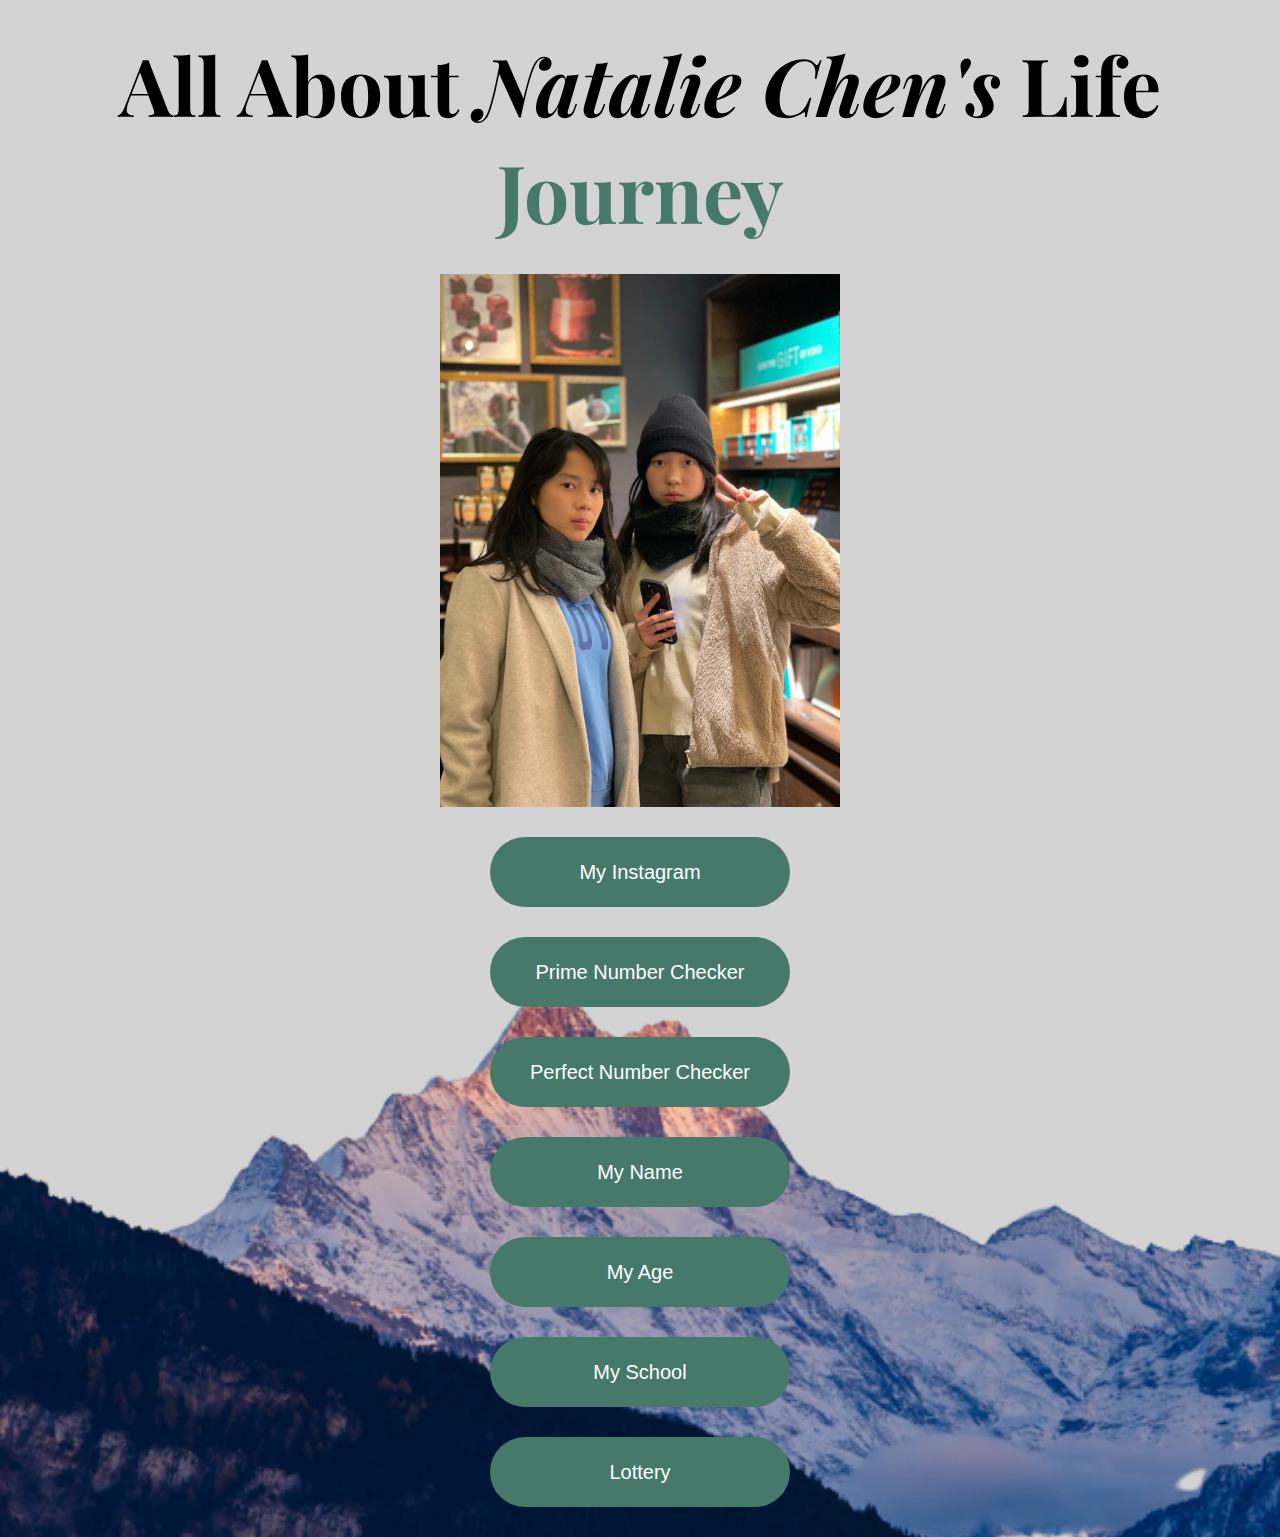
<file: index.html>
<!DOCTYPE html>
<html lang="en">
<head>
    <meta charset="UTF-8">
    <meta name="viewport" content="width=device-width, initial-scale=1.0">
    <title>Box Model Demo</title>
    <link rel="stylesheet" href="style.css">
</head>
<script>
    function instagram (){
        alert ("@lianggg_chen")
    }
    function name (){
        alert ("Natalie")
    }
    function age (){
        alert ("15")
    }
    function school (){
        alert ("Taipei Wego Private Senior High School")
    }
    function lottery (){
        alert ("你中獎了!")
    }
</script>
<body>
    <h1>All About <i>Natalie Chen's</i> Life <span>Journey</span></h1>
    <img src="IMG_0615.jpg"></img>
    <a href = " https://www.instagram.com/lianggg_chen/ " target="_blank">
        <div class="box"> My Instagram</div>
    </a>
    <a href = "./isprime.html" target ="_blank">
        <div class="box"> Prime Number Checker</div>
    </a>
    <a href = "./isperfect.html" target ="_blank">
        <div class="box"> Perfect Number Checker</div>
    </a>

    <div class="box" onclick = "name ()">My Name</div>
    <div class="box" onclick = "age ()">My Age </div>
    <div class="box" onclick = "school ()">My School</div>
    <div class="box" onclick = "lottery ()">Lottery</div>
    
</body>
</html>
</file>
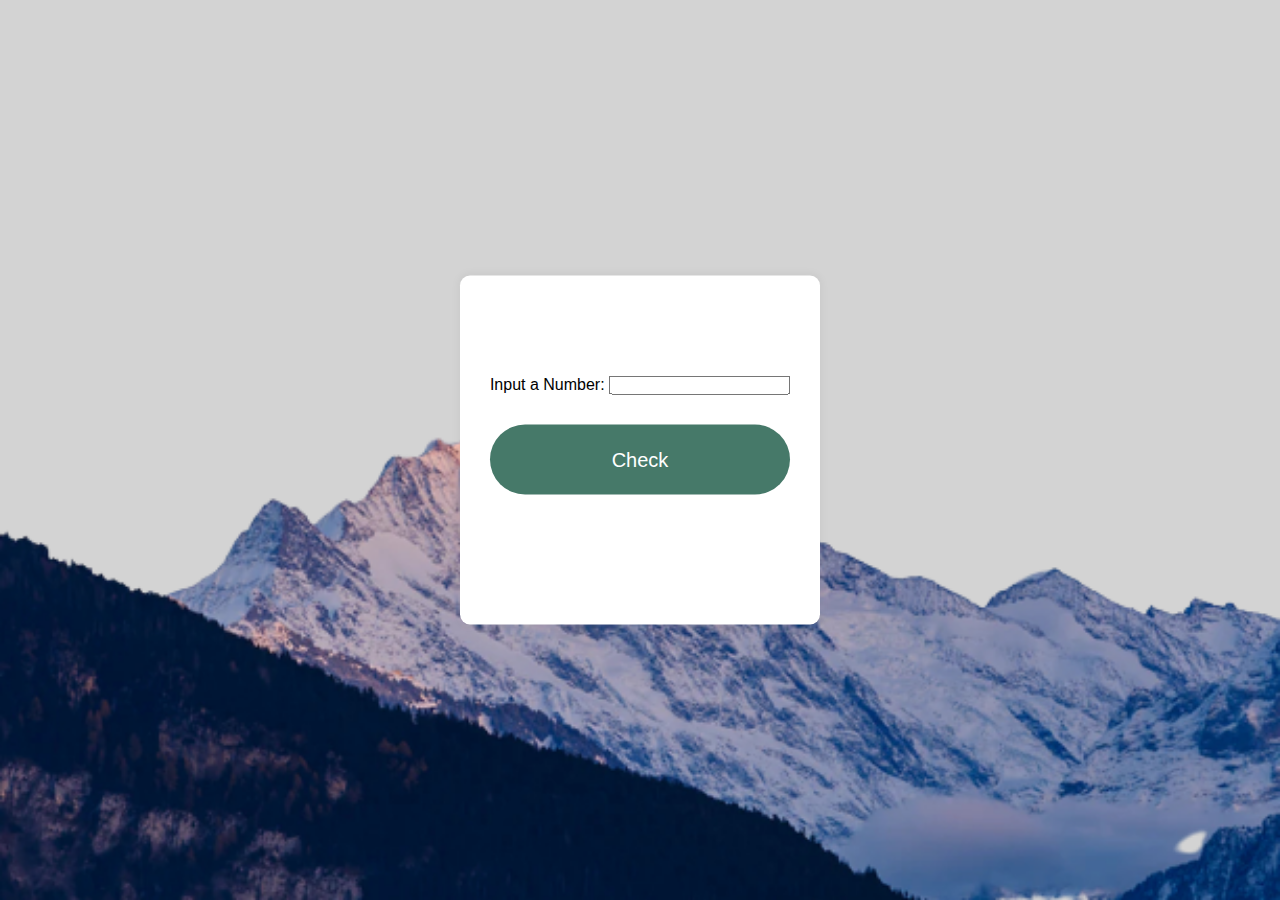
<file: isperfect.html>
<!DOCTYPE html>
<html lang="en">
<head>
    <meta charset="UTF-8">
    <meta name="viewport" content="width=device-width, initial-scale=1.0">
    <title>Is it a perfect number? </title>
    <link rel="stylesheet" href="style.css">
</head>
<body>
    <div class="content">
        Input a Number: <input type="text" id="num">
        <div class = "box" onclick="isPerfect()">
            Check
        </div>
    </div>
</body>
<script>
    
    function getNum(){
        return document.getElementById("num").value;
    }
    function isPerfect(){
        num = parseInt(getNum())
        total = 0;

        for(i=1; i<num; i++){
            if (num % i == 0){
                total = total + i;
            }
        }
        if (total == num){
            alert (num + " is a perfect number")
        }
        else{
            alert (num + " is not a perfect number")
        }
    }
</script>
</html>
</file>
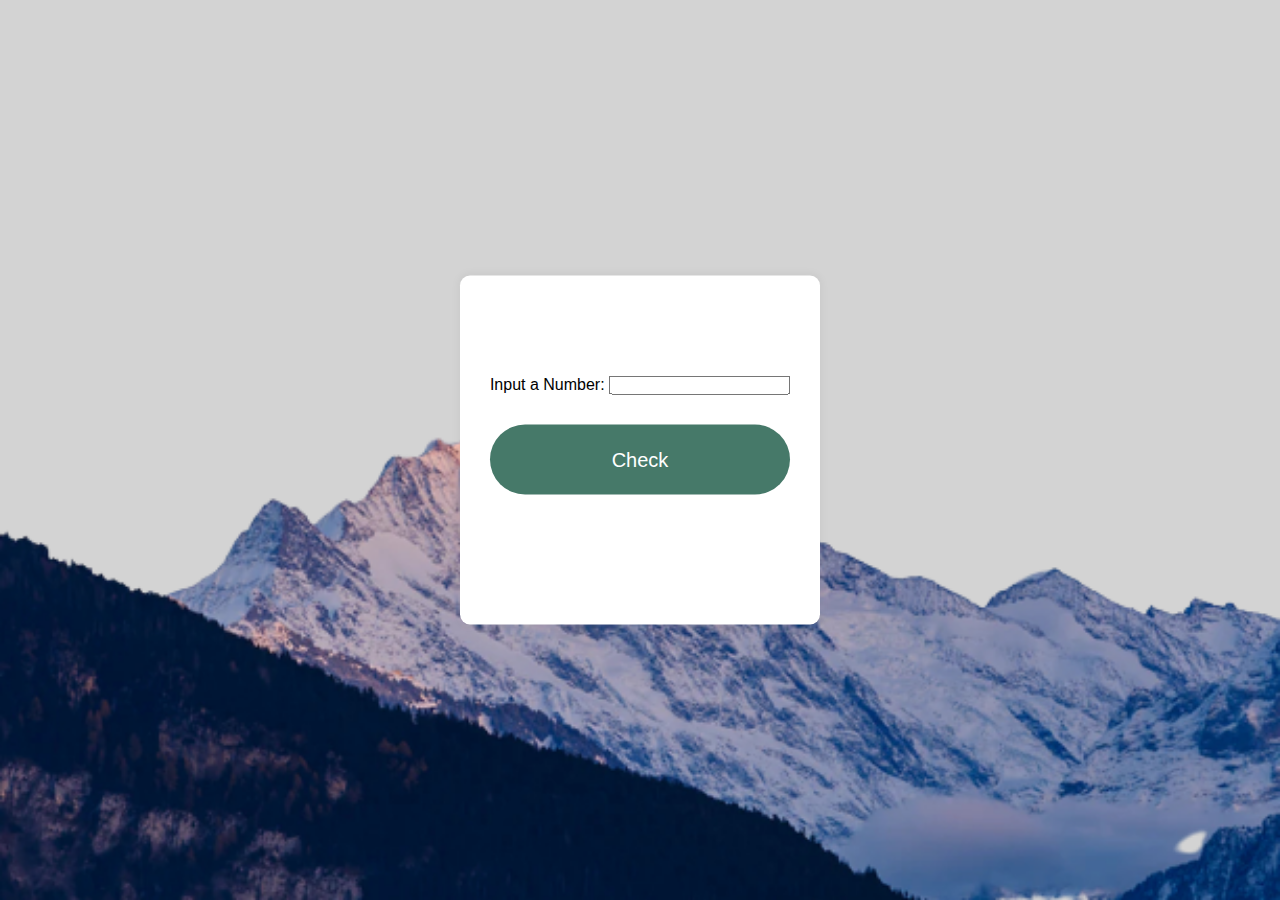
<file: isprime.html>
<!DOCTYPE html>
<html lang="en">
<head>
    <meta charset="UTF-8">
    <meta name="viewport" content="width=device-width, initial-scale=1.0">
    <title>Is it a prime number? </title>
    <link rel="stylesheet" href="style.css">
</head>
<body>
    <div class="content">
        Input a Number: <input type="text" id="num">
        <div class = "box" onclick="isPrime()">
            Check
        </div>
    </div>
</body>
<script>
    
    function getNum(){
        return document.getElementById("num").value;
    }
    function isPrime(){
        num = parseInt(getNum())
        hasRemainder = true

        for(i=2; i<num; i++){
            if (num % i == 0){
                hasRemainder = false
                break
            }
        }
        if (hasRemainder == true){
            alert (num + " is a prime number")
        }
        else{
            alert (num + " is not a prime number")
        }
    }
</script>
</html>
</file>
<file: style.css>
@import url('https://fonts.googleapis.com/css2?family=Playfair+Display:wght@500&display=swap');
    body{
        background-color: lightgray;
        color:white;
        background-image: url(mountains.png);
        background-repeat: no-repeat;
        background-position: 0 bottom;
        background-size: 100%;
        min-height: 100vh;
    }
    a{
        text-decoration: none;
    }
    img {
        width: 400px;
        display: block;
        margin: auto;
    }
    h1{
       color:black;
       text-align: center;
       margin: 30px;
       font-size: 80px;
       font-family: 'Playfair Display', serif;
    }
    span{
        color:rgb(70,121,105);
    }
    .box {
        color:white;
        font-family: sans-serif;
        width: 300px;
        height: 70x;
        background-color: rgb(70,121,105);
        padding: 10px;
        margin: 30px auto;

        font-size: 20px;
        text-align: center;
        border-radius: 50px;
        line-height: 50px;
        transition: 0.15s;
    }
    .box:hover{
        color: black;
        background-color: white;
    }
    .box:active{
        scale: 1.1;
    }
    .content{
        background-color: white;
        color: black;
        width: 360px;
        padding-top: 100px;
        padding-bottom: 100px;
        border-radius: 10px;
        text-align: center;
        box-shadow: 0 0 10px 1px rgba(0,0,0,.05);
        position: relative;
        top: 50vh;
        left: 50vw;
        transform: translateX(-50%) translateY(-50%);
        font-family: Arial, Helvetica, sans-serif;
    }
    #iddd {
        background-color: red;
    }
    *{
        box-sizing: border-box;
        margin: 0;
        padding: 0;
    }
</file>
